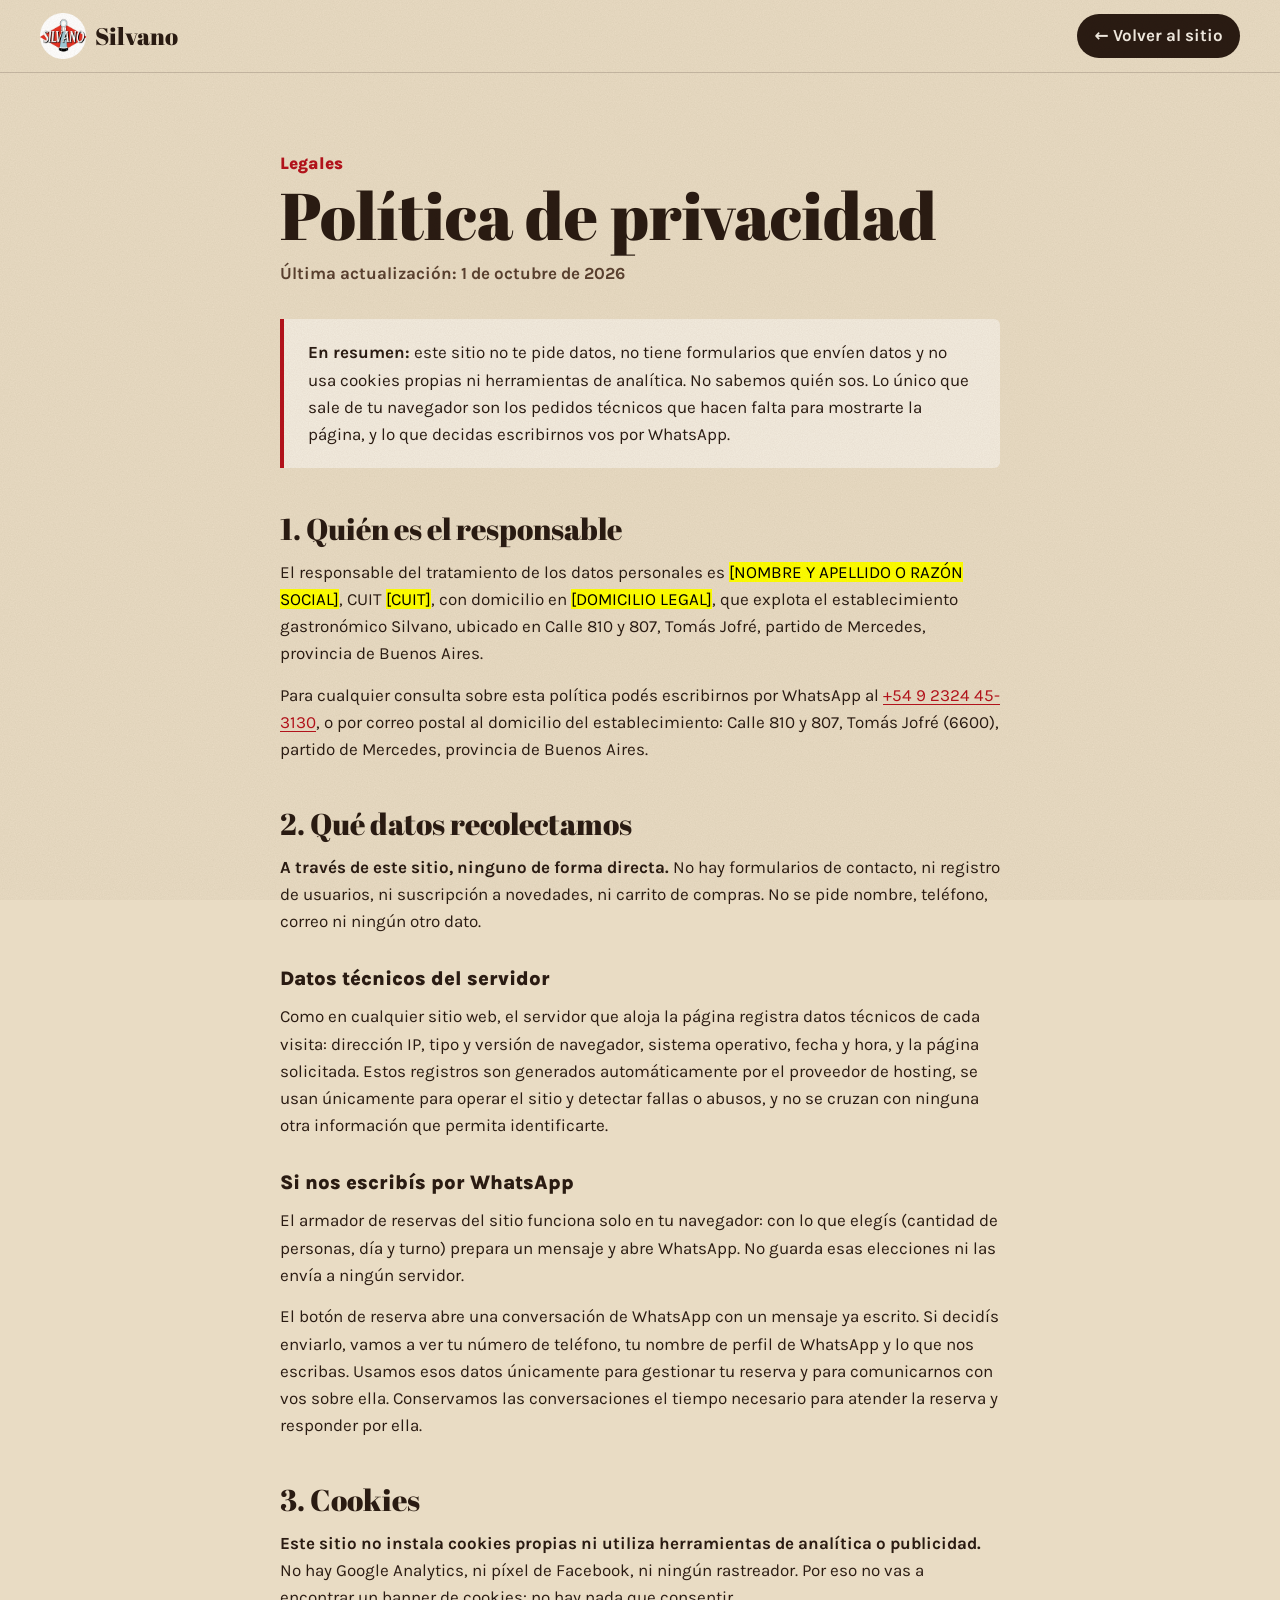
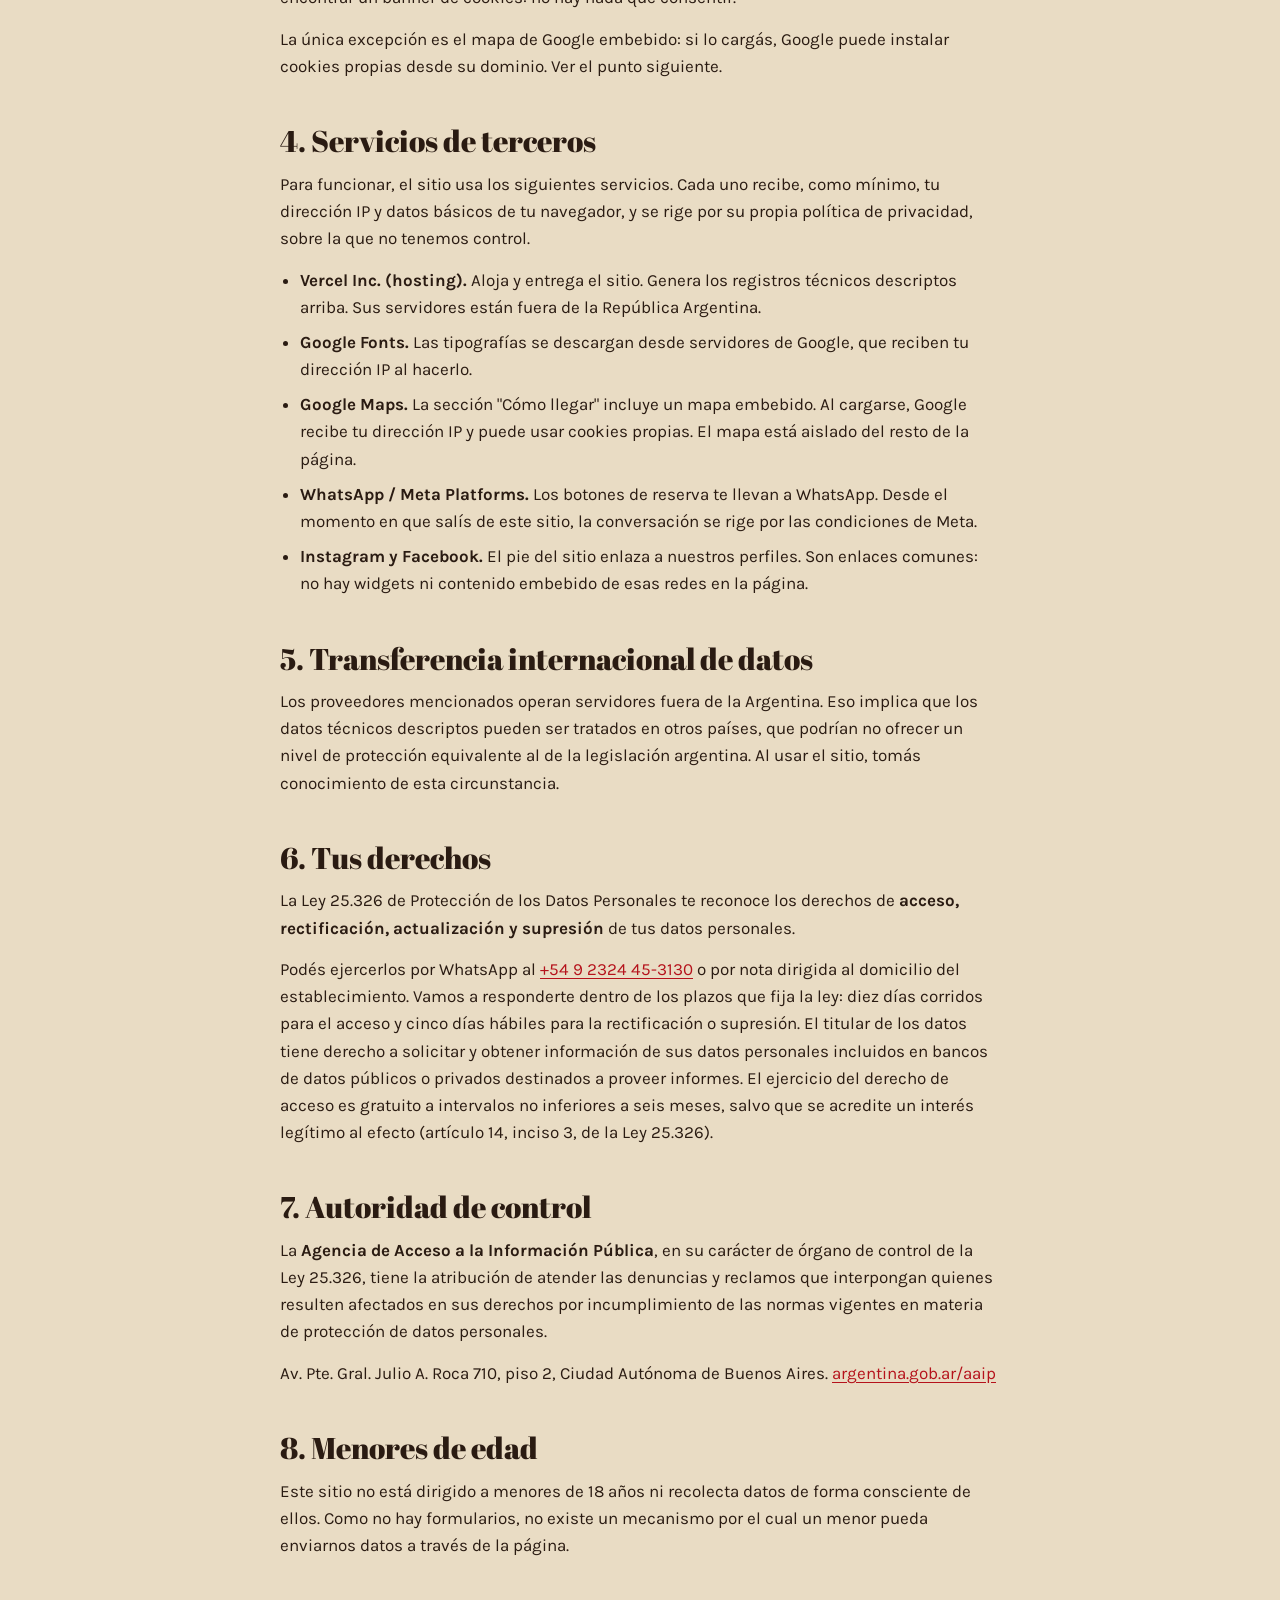
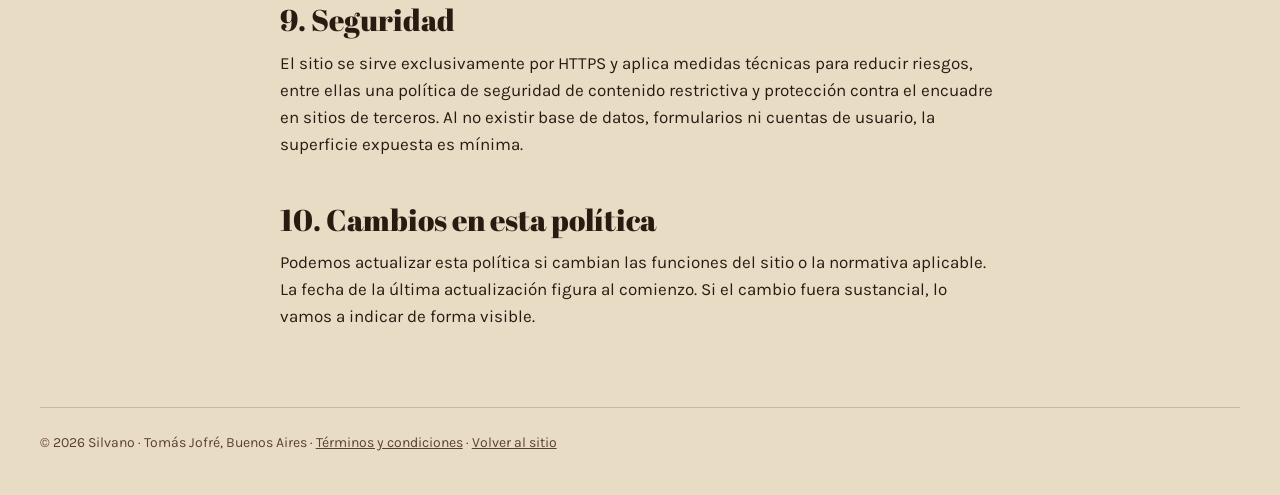
<file: privacidad.html>
<!DOCTYPE html>
<html lang="es-AR">
<head>
  <meta charset="utf-8">
  <meta name="viewport" content="width=device-width, initial-scale=1">
  <meta name="theme-color" content="#B5121B">
  <title>Política de privacidad | Silvano</title>
  <meta name="description" content="Cómo trata los datos personales el sitio del Restaurante Silvano, según la Ley 25.326 de Protección de Datos Personales.">
  <meta name="robots" content="index, follow">
  <link rel="canonical" href="https://silvano.com.ar/privacidad">
  <link rel="icon" href="assets/img/favicon-64.png" type="image/png" sizes="64x64">
  <link rel="apple-touch-icon" href="assets/img/apple-touch-icon.png">
  <link rel="preconnect" href="https://fonts.googleapis.com">
  <link rel="preconnect" href="https://fonts.gstatic.com" crossorigin>
  <link rel="stylesheet" href="https://fonts.googleapis.com/css2?family=Abril+Fatface&amp;family=Karla:ital,wght@0,400;0,500;0,700;0,800;1,400&amp;display=swap">
  <link rel="stylesheet" href="styles.css">
</head>
<body data-theme="paper">
  <a class="skip-link" href="#doc">Saltar al contenido</a>

  <header class="doc-header">
    <div class="doc-header__inner">
      <a class="logo" href="/" aria-label="Silvano, desde 1924. Ir al inicio">
        <img class="logo__mark" src="assets/img/logo-silvano.png" alt="" width="256" height="256" decoding="async">
        <span class="logo__name">Silvano</span>
      </a>
      <a class="doc-back" href="/">&larr; Volver al sitio</a>
    </div>
  </header>

  <main class="doc" id="doc">
    <p class="doc__eyebrow">Legales</p>
    <h1 class="doc__title">Política de privacidad</h1>
    <p class="doc__updated">Última actualización: 1 de octubre de 2026</p>

    <div class="doc__box">
      <p><strong>En resumen:</strong> este sitio no te pide datos, no tiene formularios
      que envíen datos y no usa cookies propias ni herramientas de analítica. No sabemos quién sos.
      Lo único que sale de tu navegador son los pedidos técnicos que hacen falta para
      mostrarte la página, y lo que decidas escribirnos vos por WhatsApp.</p>
    </div>

    <h2>1. Quién es el responsable</h2>
    <p>
      El responsable del tratamiento de los datos personales es
      <mark>[NOMBRE Y APELLIDO O RAZÓN SOCIAL]</mark>, CUIT <mark>[CUIT]</mark>,
      con domicilio en <mark>[DOMICILIO LEGAL]</mark>, que explota el establecimiento
      gastronómico Silvano, ubicado en Calle 810 y 807, Tomás Jofré, partido de
      Mercedes, provincia de Buenos Aires.
    </p>
    <p>
      Para cualquier consulta sobre esta política podés escribirnos por WhatsApp
      al <a href="https://wa.me/5492324453130" target="_blank" rel="noopener noreferrer">+54 9 2324 45-3130</a>, o por correo postal
      al domicilio del establecimiento: Calle 810 y 807, Tomás Jofré (6600), partido de Mercedes, provincia de Buenos Aires.
    </p>

    <h2>2. Qué datos recolectamos</h2>
    <p>
      <strong>A través de este sitio, ninguno de forma directa.</strong> No hay
      formularios de contacto, ni registro de usuarios, ni suscripción a novedades,
      ni carrito de compras. No se pide nombre, teléfono, correo ni ningún otro dato.
    </p>

    <h3>Datos técnicos del servidor</h3>
    <p>
      Como en cualquier sitio web, el servidor que aloja la página registra datos
      técnicos de cada visita: dirección IP, tipo y versión de navegador, sistema
      operativo, fecha y hora, y la página solicitada. Estos registros son generados
      automáticamente por el proveedor de hosting, se usan únicamente para operar el
      sitio y detectar fallas o abusos, y no se cruzan con ninguna otra información
      que permita identificarte.
    </p>

    <h3>Si nos escribís por WhatsApp</h3>
    <p>El armador de reservas del sitio funciona solo en tu navegador: con lo que
      elegís (cantidad de personas, día y turno) prepara un mensaje y abre WhatsApp.
      No guarda esas elecciones ni las envía a ningún servidor.</p>
      <p>
      El botón de reserva abre una conversación de WhatsApp con un mensaje ya escrito.
      Si decidís enviarlo, vamos a ver tu número de teléfono, tu nombre de perfil de
      WhatsApp y lo que nos escribas. Usamos esos datos únicamente para gestionar tu
      reserva y para comunicarnos con vos sobre ella. Conservamos las conversaciones
      el tiempo necesario para atender la reserva y responder por ella.
    </p>

    <h2>3. Cookies</h2>
    <p>
      <strong>Este sitio no instala cookies propias ni utiliza herramientas de
      analítica o publicidad.</strong> No hay Google Analytics, ni píxel de Facebook,
      ni ningún rastreador. Por eso no vas a encontrar un banner de cookies: no hay
      nada que consentir.
    </p>
    <p>
      La única excepción es el mapa de Google embebido: si lo cargás, Google puede
      instalar cookies propias desde su dominio. Ver el punto siguiente.
    </p>

    <h2>4. Servicios de terceros</h2>
    <p>
      Para funcionar, el sitio usa los siguientes servicios. Cada uno recibe, como
      mínimo, tu dirección IP y datos básicos de tu navegador, y se rige por su propia
      política de privacidad, sobre la que no tenemos control.
    </p>
    <ul>
      <li>
        <strong>Vercel Inc. (hosting).</strong> Aloja y entrega el sitio. Genera los
        registros técnicos descriptos arriba. Sus servidores están fuera de la
        República Argentina.
      </li>
      <li>
        <strong>Google Fonts.</strong> Las tipografías se descargan desde servidores
        de Google, que reciben tu dirección IP al hacerlo.
      </li>
      <li>
        <strong>Google Maps.</strong> La sección "Cómo llegar" incluye un mapa
        embebido. Al cargarse, Google recibe tu dirección IP y puede usar cookies
        propias. El mapa está aislado del resto de la página.
      </li>
      <li>
        <strong>WhatsApp / Meta Platforms.</strong> Los botones de reserva te llevan
        a WhatsApp. Desde el momento en que salís de este sitio, la conversación se
        rige por las condiciones de Meta.
      </li>
      <li>
        <strong>Instagram y Facebook.</strong> El pie del sitio enlaza a nuestros
        perfiles. Son enlaces comunes: no hay widgets ni contenido embebido de esas
        redes en la página.
      </li>
    </ul>

    <h2>5. Transferencia internacional de datos</h2>
    <p>
      Los proveedores mencionados operan servidores fuera de la Argentina. Eso implica
      que los datos técnicos descriptos pueden ser tratados en otros países, que
      podrían no ofrecer un nivel de protección equivalente al de la legislación
      argentina. Al usar el sitio, tomás conocimiento de esta circunstancia.
    </p>

    <h2>6. Tus derechos</h2>
    <p>
      La Ley 25.326 de Protección de los Datos Personales te reconoce los derechos de
      <strong>acceso, rectificación, actualización y supresión</strong> de tus datos
      personales.
    </p>
    <p>
      Podés ejercerlos por WhatsApp al <a href="https://wa.me/5492324453130" target="_blank" rel="noopener noreferrer">+54 9 2324 45-3130</a> o por
      nota dirigida al domicilio del establecimiento. Vamos a responderte dentro de
      los plazos que fija la ley: diez días corridos para el acceso y cinco días
      hábiles para la rectificación o supresión. El titular de
      los datos tiene derecho a solicitar y obtener información de sus datos
      personales incluidos en bancos de datos públicos o privados destinados a proveer
      informes. El ejercicio del derecho de acceso es gratuito a intervalos no
      inferiores a seis meses, salvo que se acredite un interés legítimo al efecto
      (artículo 14, inciso 3, de la Ley 25.326).
    </p>

    <h2>7. Autoridad de control</h2>
    <p>
      La <strong>Agencia de Acceso a la Información Pública</strong>, en su carácter
      de órgano de control de la Ley 25.326, tiene la atribución de atender las
      denuncias y reclamos que interpongan quienes resulten afectados en sus derechos
      por incumplimiento de las normas vigentes en materia de protección de datos
      personales.
    </p>
    <p>
      Av. Pte. Gral. Julio A. Roca 710, piso 2, Ciudad Autónoma de Buenos Aires.
      <a href="https://www.argentina.gob.ar/aaip" target="_blank" rel="noopener noreferrer">argentina.gob.ar/aaip</a>
    </p>

    <h2>8. Menores de edad</h2>
    <p>
      Este sitio no está dirigido a menores de 18 años ni recolecta datos de forma
      consciente de ellos. Como no hay formularios, no existe un mecanismo por el cual
      un menor pueda enviarnos datos a través de la página.
    </p>

    <h2>9. Seguridad</h2>
    <p>
      El sitio se sirve exclusivamente por HTTPS y aplica medidas técnicas para
      reducir riesgos, entre ellas una política de seguridad de contenido restrictiva
      y protección contra el encuadre en sitios de terceros. Al no existir base de
      datos, formularios ni cuentas de usuario, la superficie expuesta es mínima.
    </p>

    <h2>10. Cambios en esta política</h2>
    <p>
      Podemos actualizar esta política si cambian las funciones del sitio o la
      normativa aplicable. La fecha de la última actualización figura al comienzo.
      Si el cambio fuera sustancial, lo vamos a indicar de forma visible.
    </p>
  </main>

  <footer class="doc-foot">
    <p>
      &copy; <span id="anio">2026</span> Silvano &middot; Tomás Jofré, Buenos Aires &middot;
      <a href="/terminos">Términos y condiciones</a> &middot;
      <a href="/">Volver al sitio</a>
    </p>
  </footer>

  <script src="/legales.js" defer></script>
</body>
</html>
</file>
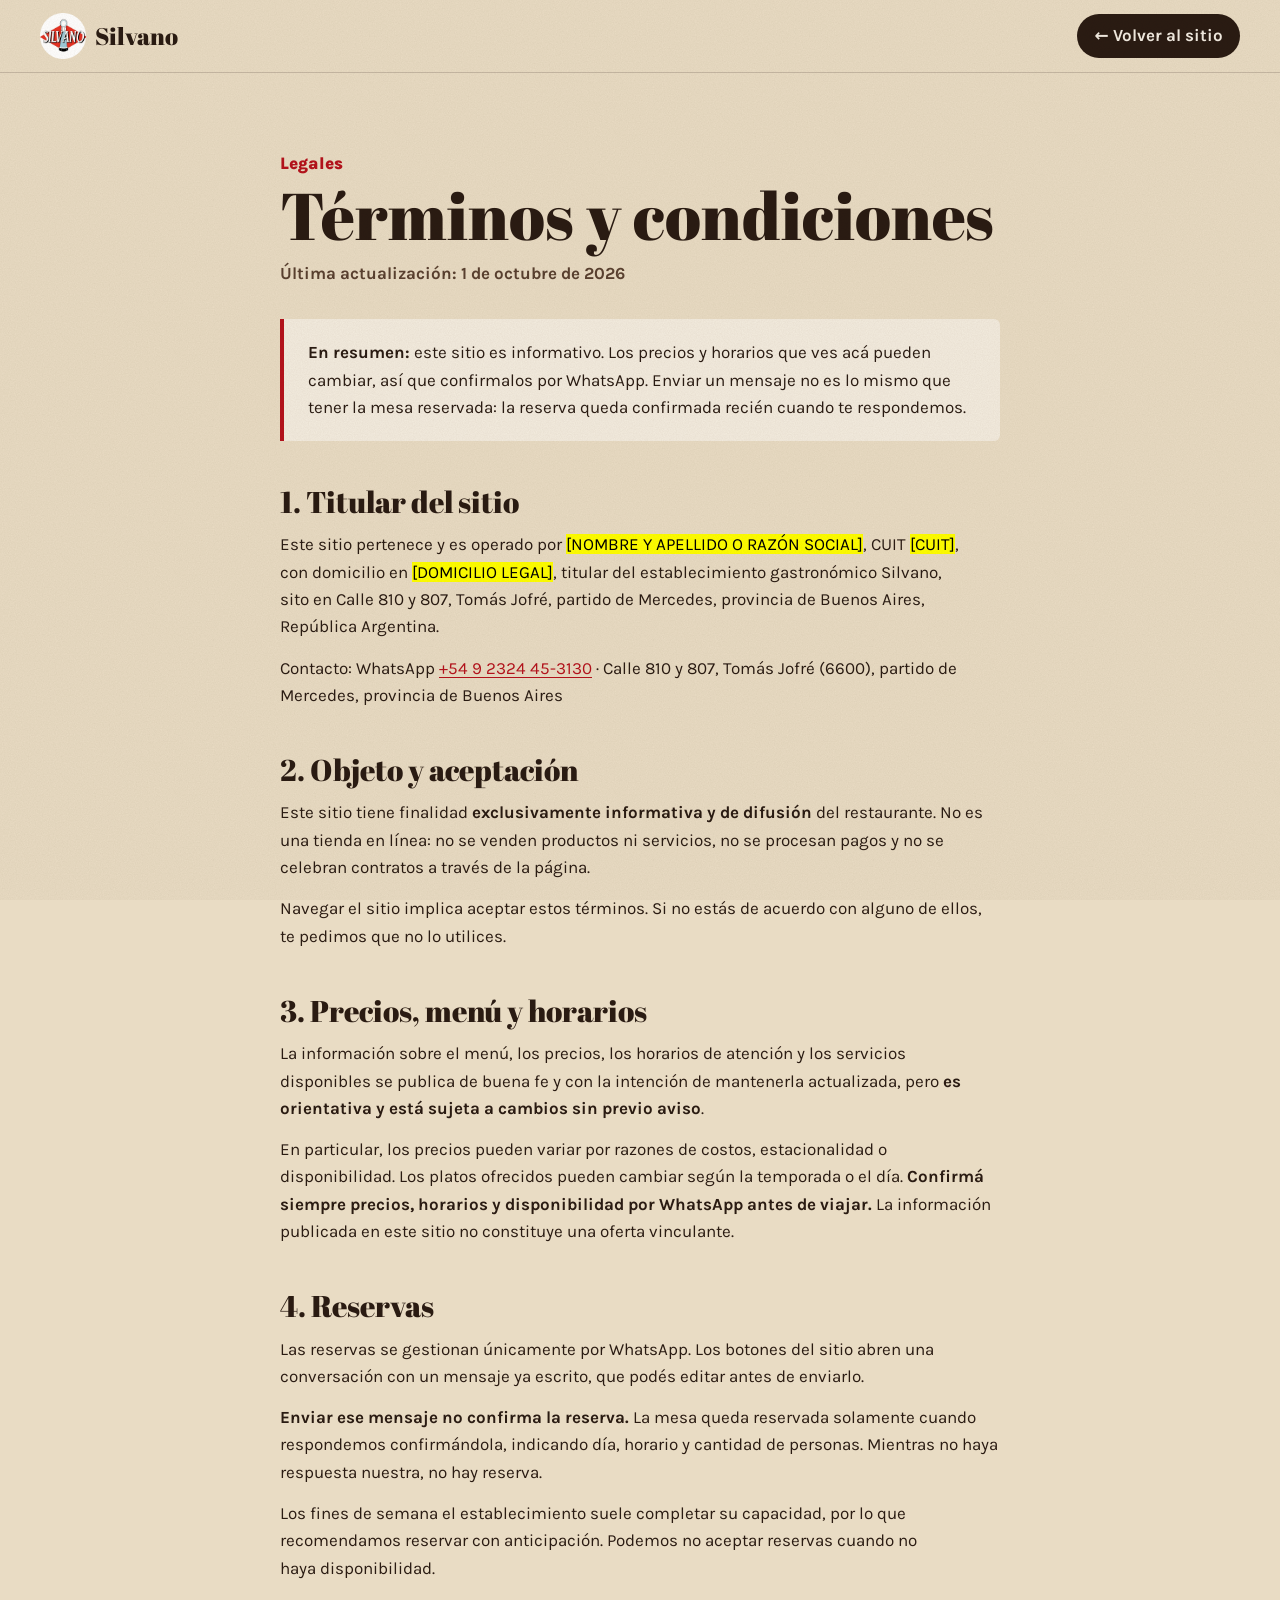
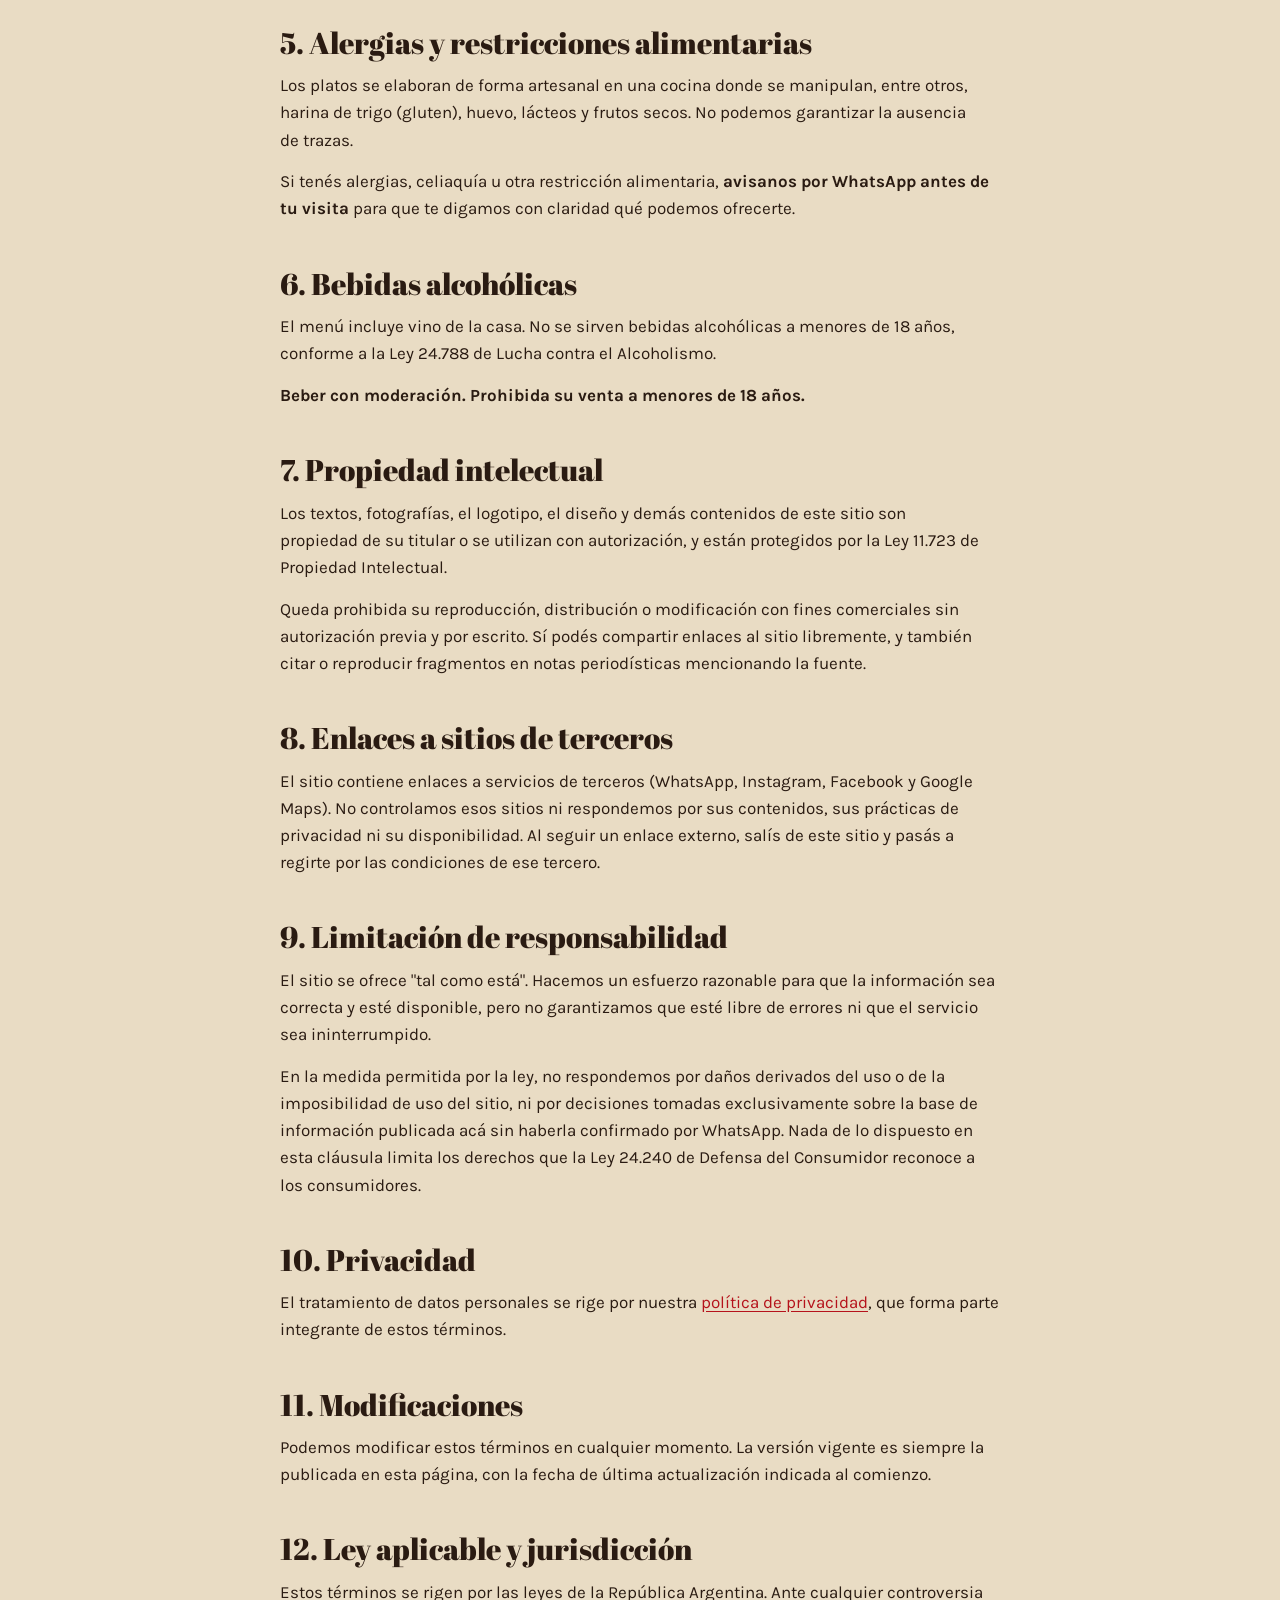
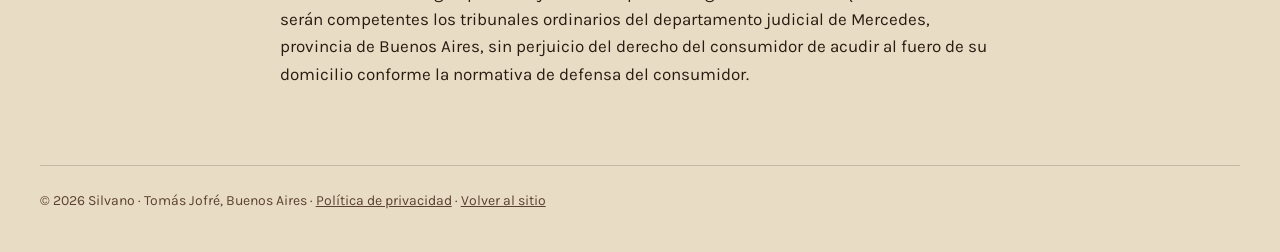
<file: terminos.html>
<!DOCTYPE html>
<html lang="es-AR">
<head>
  <meta charset="utf-8">
  <meta name="viewport" content="width=device-width, initial-scale=1">
  <meta name="theme-color" content="#B5121B">
  <title>Términos y condiciones | Silvano</title>
  <meta name="description" content="Términos de uso y aviso legal del sitio del Restaurante Silvano, en Tomás Jofré, Buenos Aires.">
  <meta name="robots" content="index, follow">
  <link rel="canonical" href="https://silvano.com.ar/terminos">
  <link rel="icon" href="assets/img/favicon-64.png" type="image/png" sizes="64x64">
  <link rel="apple-touch-icon" href="assets/img/apple-touch-icon.png">
  <link rel="preconnect" href="https://fonts.googleapis.com">
  <link rel="preconnect" href="https://fonts.gstatic.com" crossorigin>
  <link rel="stylesheet" href="https://fonts.googleapis.com/css2?family=Abril+Fatface&amp;family=Karla:ital,wght@0,400;0,500;0,700;0,800;1,400&amp;display=swap">
  <link rel="stylesheet" href="styles.css">
</head>
<body data-theme="paper">
  <a class="skip-link" href="#doc">Saltar al contenido</a>

  <header class="doc-header">
    <div class="doc-header__inner">
      <a class="logo" href="/" aria-label="Silvano, desde 1924. Ir al inicio">
        <img class="logo__mark" src="assets/img/logo-silvano.png" alt="" width="256" height="256" decoding="async">
        <span class="logo__name">Silvano</span>
      </a>
      <a class="doc-back" href="/">&larr; Volver al sitio</a>
    </div>
  </header>

  <main class="doc" id="doc">
    <p class="doc__eyebrow">Legales</p>
    <h1 class="doc__title">Términos y condiciones</h1>
    <p class="doc__updated">Última actualización: 1 de octubre de 2026</p>

    <div class="doc__box">
      <p><strong>En resumen:</strong> este sitio es informativo. Los precios y horarios
      que ves acá pueden cambiar, así que confirmalos por WhatsApp. Enviar un mensaje
      no es lo mismo que tener la mesa reservada: la reserva queda confirmada recién
      cuando te respondemos.</p>
    </div>

    <h2>1. Titular del sitio</h2>
    <p>
      Este sitio pertenece y es operado por
      <mark>[NOMBRE Y APELLIDO O RAZÓN SOCIAL]</mark>, CUIT <mark>[CUIT]</mark>,
      con domicilio en <mark>[DOMICILIO LEGAL]</mark>, titular del establecimiento
      gastronómico Silvano, sito en Calle 810 y 807, Tomás Jofré, partido de Mercedes,
      provincia de Buenos Aires, República Argentina.
    </p>
    <p>
      Contacto: WhatsApp <a href="https://wa.me/5492324453130" target="_blank" rel="noopener noreferrer">+54 9 2324 45-3130</a> &middot;
      Calle 810 y 807, Tomás Jofré (6600), partido de Mercedes, provincia de Buenos Aires
    </p>

    <h2>2. Objeto y aceptación</h2>
    <p>
      Este sitio tiene finalidad <strong>exclusivamente informativa y de difusión</strong>
      del restaurante. No es una tienda en línea: no se venden productos ni servicios,
      no se procesan pagos y no se celebran contratos a través de la página.
    </p>
    <p>
      Navegar el sitio implica aceptar estos términos. Si no estás de acuerdo con
      alguno de ellos, te pedimos que no lo utilices.
    </p>

    <h2>3. Precios, menú y horarios</h2>
    <p>
      La información sobre el menú, los precios, los horarios de atención y los
      servicios disponibles se publica de buena fe y con la intención de mantenerla
      actualizada, pero <strong>es orientativa y está sujeta a cambios sin previo
      aviso</strong>.
    </p>
    <p>
      En particular, los precios pueden variar por razones de costos, estacionalidad o
      disponibilidad. Los platos ofrecidos pueden cambiar según la temporada o el día.
      <strong>Confirmá siempre precios, horarios y disponibilidad por WhatsApp antes
      de viajar.</strong> La información publicada en este sitio no constituye una
      oferta vinculante.
    </p>

    <h2>4. Reservas</h2>
    <p>
      Las reservas se gestionan únicamente por WhatsApp. Los botones del sitio abren
      una conversación con un mensaje ya escrito, que podés editar antes de enviarlo.
    </p>
    <p>
      <strong>Enviar ese mensaje no confirma la reserva.</strong> La mesa queda
      reservada solamente cuando respondemos confirmándola, indicando día, horario y
      cantidad de personas. Mientras no haya respuesta nuestra, no hay reserva.
    </p>
    <p>
      Los fines de semana el establecimiento suele completar su capacidad, por lo que
      recomendamos reservar con anticipación. Podemos no aceptar reservas cuando no
      haya disponibilidad.
    </p>

    <h2>5. Alergias y restricciones alimentarias</h2>
    <p>
      Los platos se elaboran de forma artesanal en una cocina donde se manipulan,
      entre otros, harina de trigo (gluten), huevo, lácteos y frutos secos. No podemos
      garantizar la ausencia de trazas.
    </p>
    <p>
      Si tenés alergias, celiaquía u otra restricción alimentaria,
      <strong>avisanos por WhatsApp antes de tu visita</strong> para que te digamos
      con claridad qué podemos ofrecerte.
    </p>

    <h2>6. Bebidas alcohólicas</h2>
      <p>El menú incluye vino de la casa. No se sirven bebidas alcohólicas a menores de 18 años, conforme a la Ley 24.788 de Lucha contra el Alcoholismo.</p>
      <p><strong>Beber con moderación. Prohibida su venta a menores de 18 años.</strong></p>

      <h2>7. Propiedad intelectual</h2>
    <p>
      Los textos, fotografías, el logotipo, el diseño y demás contenidos de este sitio
      son propiedad de su titular o se utilizan con autorización, y están protegidos
      por la Ley 11.723 de Propiedad Intelectual.
    </p>
    <p>
      Queda prohibida su reproducción, distribución o modificación con fines
      comerciales sin autorización previa y por escrito. Sí podés compartir enlaces al
      sitio libremente, y también citar o reproducir fragmentos en notas periodísticas
      mencionando la fuente.
    </p>

    <h2>8. Enlaces a sitios de terceros</h2>
    <p>
      El sitio contiene enlaces a servicios de terceros (WhatsApp, Instagram, Facebook
      y Google Maps). No controlamos esos sitios ni respondemos por sus contenidos,
      sus prácticas de privacidad ni su disponibilidad. Al seguir un enlace externo,
      salís de este sitio y pasás a regirte por las condiciones de ese tercero.
    </p>

    <h2>9. Limitación de responsabilidad</h2>
    <p>
      El sitio se ofrece "tal como está". Hacemos un esfuerzo razonable para que la
      información sea correcta y esté disponible, pero no garantizamos que esté libre
      de errores ni que el servicio sea ininterrumpido.
    </p>
    <p>
      En la medida permitida por la ley, no respondemos por daños derivados del uso o
      de la imposibilidad de uso del sitio, ni por decisiones tomadas exclusivamente
      sobre la base de información publicada acá sin haberla confirmado por WhatsApp.
      Nada de lo dispuesto en esta cláusula limita los derechos que la Ley 24.240 de
      Defensa del Consumidor reconoce a los consumidores.
    </p>

    <h2>10. Privacidad</h2>
    <p>
      El tratamiento de datos personales se rige por nuestra
      <a href="/privacidad">política de privacidad</a>, que forma parte integrante de
      estos términos.
    </p>

    <h2>11. Modificaciones</h2>
    <p>
      Podemos modificar estos términos en cualquier momento. La versión vigente es
      siempre la publicada en esta página, con la fecha de última actualización
      indicada al comienzo.
    </p>

    <h2>12. Ley aplicable y jurisdicción</h2>
    <p>
      Estos términos se rigen por las leyes de la República Argentina. Ante cualquier
      controversia serán competentes los tribunales ordinarios del departamento
      judicial de Mercedes, provincia de Buenos Aires, sin perjuicio del derecho del
      consumidor de acudir al fuero de su domicilio conforme la normativa de defensa
      del consumidor.
    </p>
  </main>

  <footer class="doc-foot">
    <p>
      &copy; <span id="anio">2026</span> Silvano &middot; Tomás Jofré, Buenos Aires &middot;
      <a href="/privacidad">Política de privacidad</a> &middot;
      <a href="/">Volver al sitio</a>
    </p>
  </footer>

  <script src="/legales.js" defer></script>
</body>
</html>
</file>
<file: styles.css>
/* =====================================================================
   Silvano: el almacén de ramos generales
   Paleta tomada del lugar: papel madera, cartel rojo de 1924,
   surtidor YPF celeste de 1934, ladrillo de la fachada y mesada de granito.
   ===================================================================== */

:root {
  /* Primitivos */
  --kraft: #D7C19C;
  --kraft-light: #E9DCC4;
  --ink: #2A1B12;
  --ink-soft: #5A4130;
  --red: #B5121B;
  --red-deep: #8E0D14;
  --celeste: #2560AC;
  --celeste-light: #6FA3DD;
  --brick: #5B2A1C;
  --granite: #252321;
  --flour: #F2ECE2;
  --wa: #167A43;

  /* Tipo */
  --display: "Abril Fatface", "Didot", "Bodoni MT", Georgia, serif;
  --text: "Karla", system-ui, -apple-system, "Segoe UI", sans-serif;

  /* Escala (cuarta justa, 1.333) */
  --fs-sm: .875rem;
  --fs-base: 1.0625rem;
  --fs-md: 1.25rem;
  --fs-lg: clamp(1.5rem, 1.2rem + 1vw, 1.875rem);
  --fs-h2: clamp(2.25rem, 1.4rem + 3.4vw, 4.25rem);
  --fs-xl: clamp(2.75rem, 1.2rem + 6vw, 6.75rem);

  /* Espacio */
  --gutter: clamp(1rem, .4rem + 2.6vw, 2.5rem);
  --section: clamp(5rem, 3rem + 8vw, 10rem);
  --radius: 6px;
  --ease-out: cubic-bezier(.22, 1, .36, 1);
  --header-h: 72px;
}

/* --------------------------- Temas por sección --------------------------- */
[data-theme="night"], html:not(.js) [data-theme-section="night"] {
  --bg: #1B1512; --fg: var(--flour); --muted: #CDBFAE; --line: rgba(242,236,226,.22); --accent: #E8404A; --surface: rgba(255,255,255,.06);
}
[data-theme="kraft"], html:not(.js) [data-theme-section="kraft"] {
  --bg: var(--kraft); --fg: var(--ink); --muted: var(--ink-soft); --line: rgba(42,27,18,.22); --accent: var(--red); --surface: rgba(255,255,255,.28);
}
[data-theme="paper"], html:not(.js) [data-theme-section="paper"] {
  --bg: var(--kraft-light); --fg: var(--ink); --muted: var(--ink-soft); --line: rgba(42,27,18,.18); --accent: var(--red); --surface: rgba(255,255,255,.45);
}
[data-theme="granite"], html:not(.js) [data-theme-section="granite"] {
  --bg: var(--granite); --fg: var(--flour); --muted: #BDB4A8; --line: rgba(242,236,226,.18); --accent: #E8404A; --surface: rgba(255,255,255,.05);
}
[data-theme="brick"], html:not(.js) [data-theme-section="brick"] {
  --bg: var(--brick); --fg: #F6ECDF; --muted: #E3CDBA; --line: rgba(246,236,223,.24); --accent: #FF8A80; --surface: rgba(0,0,0,.18);
}

/* ------------------------------- Base ------------------------------- */
*, *::before, *::after { box-sizing: border-box; }
html { -webkit-text-size-adjust: 100%; scroll-padding-top: var(--header-h); }
html:not(.lenis) { scroll-behavior: smooth; }
body {
  margin: 0;
  background: var(--bg);
  color: var(--fg);
  font: 400 var(--fs-base)/1.6 var(--text);
  -webkit-font-smoothing: antialiased;
  transition: background-color .7s var(--ease-out), color .7s var(--ease-out);
  overflow-x: clip;
}
/* Fibra de papel sobre toda la página */
body::before {
  content: "";
  position: fixed; inset: 0; z-index: 90; pointer-events: none;
  background-image: url("data:image/svg+xml,%3Csvg xmlns='http://www.w3.org/2000/svg' width='220' height='220'%3E%3Cfilter id='n'%3E%3CfeTurbulence type='fractalNoise' baseFrequency='.85' numOctaves='3' stitchTiles='stitch'/%3E%3CfeColorMatrix values='0 0 0 0 .2 0 0 0 0 .12 0 0 0 0 .05 0 0 0 .55 0'/%3E%3C/filter%3E%3Crect width='100%25' height='100%25' filter='url(%23n)'/%3E%3C/svg%3E");
  opacity: .16;
  mix-blend-mode: multiply;
}
img, video, svg { display: block; max-width: 100%; }
img { height: auto; }
a { color: inherit; }
button { font: inherit; color: inherit; cursor: pointer; }
h1, h2, h3 { margin: 0; font-weight: 400; text-wrap: balance; }
p { margin: 0; text-wrap: pretty; }
ul, ol { margin: 0; padding: 0; list-style: none; }
figure { margin: 0; }
dl, dd { margin: 0; }
address { font-style: normal; }
::selection { background: var(--red); color: #fff; }

:focus-visible { outline: 3px solid var(--celeste-light); outline-offset: 3px; border-radius: 4px; }

.sr-only { position: absolute; width: 1px; height: 1px; padding: 0; margin: -1px; overflow: hidden; clip: rect(0 0 0 0); white-space: nowrap; border: 0; }
.skip {
  position: fixed; left: 1rem; top: -4rem; z-index: 200;
  background: var(--ink); color: var(--flour); padding: .75rem 1rem; border-radius: var(--radius);
  transition: top .2s;
}
.skip:focus { top: 1rem; }

.wrap { width: min(1240px, 100% - 2 * var(--gutter)); margin-inline: auto; }
.h2 { font-family: var(--display); font-size: var(--fs-h2); line-height: 1.02; letter-spacing: -.005em; }
.lead { font-size: var(--fs-md); line-height: 1.55; color: var(--muted); max-width: 52ch; }

/* Secciones: con JS el color lo pinta el body (transición entre temas) */
[data-theme-section] { background: var(--bg); color: var(--fg); position: relative; }
.js [data-theme-section] { background: transparent; }

/* ------------------------------ Botones ------------------------------ */
.btn {
  --btn-bg: var(--ink); --btn-fg: var(--flour);
  display: inline-flex; align-items: center; justify-content: center; gap: .6rem;
  min-height: 52px; padding: .85rem 1.5rem;
  border: 2px solid var(--btn-bg); border-radius: 999px;
  background: var(--btn-bg); color: var(--btn-fg);
  font-weight: 700; font-size: 1rem; text-decoration: none; letter-spacing: .01em;
  transition: background-color .25s, color .25s, border-color .25s, box-shadow .25s;
  will-change: transform;
}
.btn:hover { box-shadow: 0 10px 24px -12px rgba(0,0,0,.55); }
.btn:active { transform: scale(.97); }
.btn--red { --btn-bg: var(--red); --btn-fg: #fff; }
.btn--red:hover { --btn-bg: var(--red-deep); }
.btn--ink { --btn-bg: var(--ink); --btn-fg: var(--flour); }
.btn--ghost { --btn-bg: transparent; --btn-fg: #fff; border-color: rgba(255,255,255,.7); }
.btn--ghost:hover { background: #fff; color: var(--ink); }
.btn--wa { --btn-bg: var(--wa); --btn-fg: #fff; }
.btn--wa:hover { --btn-bg: #0F5E33; }
.btn--sm { min-height: 44px; padding: .55rem 1.1rem; font-size: .95rem; }
.btn--block { width: 100%; }

.round {
  display: inline-grid; place-items: center;
  width: 48px; height: 48px; border-radius: 50%;
  border: 2px solid currentColor; background: transparent;
  transition: background-color .2s, color .2s, transform .2s;
}
.round:hover { background: var(--fg); color: var(--bg); }
.round:active { transform: scale(.92); }
.round:disabled { opacity: .35; cursor: not-allowed; }
.round--light { color: #fff; border-color: rgba(255,255,255,.6); }
.round--light:hover { background: #fff; color: var(--ink); }

.chips { display: flex; flex-wrap: wrap; gap: .5rem; }
.chip {
  min-height: 44px; padding: .5rem 1.1rem; border-radius: 999px;
  border: 2px solid var(--line); background: transparent; font-weight: 700;
  transition: background-color .2s, color .2s, border-color .2s;
}
.chip:hover { border-color: var(--fg); }
.chip[aria-pressed="true"] { background: var(--fg); color: var(--bg); border-color: var(--fg); }

/* ------------------------------ Progreso ------------------------------ */
.progress { position: fixed; inset: 0 0 auto; height: 3px; z-index: 120; pointer-events: none; }
.progress span { display: block; height: 100%; background: var(--red); transform-origin: 0 50%; transform: scaleX(0); }

/* ------------------------------- Header ------------------------------- */
.header {
  position: fixed; inset: 0 0 auto; z-index: 100;
  height: var(--header-h);
  display: flex; align-items: center; gap: 1.25rem;
  padding-inline: var(--gutter);
  color: #fff;
  transition: background-color .4s, color .4s, transform .45s var(--ease-out), box-shadow .4s;
}
.header.is-solid {
  background: color-mix(in srgb, var(--bg) 88%, transparent);
  -webkit-backdrop-filter: blur(12px) saturate(1.2);
  backdrop-filter: blur(12px) saturate(1.2);
  color: var(--fg);
  box-shadow: 0 1px 0 var(--line);
}
.header.is-hidden { transform: translateY(-100%); }
.brand { display: flex; align-items: center; gap: .6rem; text-decoration: none; margin-right: auto; }
.brand img { width: 46px; height: 46px; }
.brand__name { font-family: var(--display); font-size: 1.5rem; line-height: 1; }
.nav { display: none; gap: .25rem; }
.nav a {
  position: relative; padding: .6rem .8rem; text-decoration: none; font-weight: 700;
}
.nav a::after {
  content: ""; position: absolute; left: .8rem; right: .8rem; bottom: .3rem; height: 2px;
  background: currentColor; transform: scaleX(0); transform-origin: 0 50%;
  transition: transform .35s var(--ease-out);
}
.nav a:hover::after, .nav a[aria-current="true"]::after { transform: scaleX(1); }
.status {
  display: none; align-items: center; gap: .5rem;
  font-size: var(--fs-sm); font-weight: 700;
  padding: .35rem .8rem; border-radius: 999px; border: 1px solid currentColor;
  opacity: .9;
}
.status__dot { width: 8px; height: 8px; border-radius: 50%; background: #E9A23B; }
.status.is-open .status__dot { background: #39C26E; box-shadow: 0 0 0 0 rgba(57,194,110,.6); animation: ping 2s infinite; }
@keyframes ping { 70% { box-shadow: 0 0 0 8px rgba(57,194,110,0); } 100% { box-shadow: 0 0 0 0 rgba(57,194,110,0); } }
.header__cta { display: none; }
.burger {
  width: 48px; height: 48px; border: 0; background: transparent; display: grid; place-content: center; gap: 7px;
}
.burger span { display: block; width: 26px; height: 2px; background: currentColor; transition: transform .35s var(--ease-out); }
.burger[aria-expanded="true"] span:first-child { transform: translateY(4.5px) rotate(45deg); }
.burger[aria-expanded="true"] span:last-child { transform: translateY(-4.5px) rotate(-45deg); }

@media (max-width: 899px) {
  .nav {
    position: fixed; inset: var(--header-h) 0 auto; display: flex; flex-direction: column;
    padding: 1rem var(--gutter) 2rem; background: var(--kraft); color: var(--ink);
    clip-path: inset(0 0 100% 0); transition: clip-path .5s var(--ease-out);
    box-shadow: 0 20px 40px -20px rgba(0,0,0,.5);
  }
  .nav a { font-family: var(--display); font-size: 2rem; padding: .5rem 0; }
  .nav a::after { left: 0; right: auto; width: 3rem; }
  .nav.is-open { clip-path: inset(0 0 0 0); }
}
@media (min-width: 900px) {
  .nav { display: flex; }
  .burger { display: none; }
  .header__cta { display: inline-flex; }
}
@media (min-width: 1180px) { .status { display: inline-flex; } }

/* -------------------------------- Hero -------------------------------- */
.hero {
  position: relative; min-height: 100vh; min-height: 100svh;
  display: grid; place-items: center; overflow: hidden;
  color: #fff; background: #1B1512;
}
.hero__media { position: absolute; inset: 0; will-change: clip-path; }
.hero__video { width: 100%; height: 100%; object-fit: cover; transform: scale(1.12); }
.hero__shade {
  position: absolute; inset: 0;
  background:
    radial-gradient(ellipse at 50% 45%, rgba(27,21,18,.25), rgba(27,21,18,.75) 75%),
    linear-gradient(to bottom, rgba(27,21,18,.55), transparent 30%, transparent 70%, rgba(27,21,18,.8));
}
.hero__inner {
  position: relative; z-index: 2; width: min(1100px, 100% - 2 * var(--gutter));
  display: flex; flex-direction: column; align-items: center; text-align: center;
  padding-block: calc(var(--header-h) + 2rem) 5rem;
}
/* Cartel redondo como el de la fachada */
.sign {
  position: relative; width: clamp(150px, 22vw, 220px); aspect-ratio: 1;
  display: grid; place-items: center; margin-bottom: 1.75rem;
  border-radius: 50%;
  background: radial-gradient(circle at 35% 30%, #D8252F, var(--red) 55%, var(--red-deep));
  box-shadow: 0 0 0 5px rgba(255,255,255,.9), 0 30px 60px -20px rgba(0,0,0,.7);
}
.sign__ring { position: absolute; inset: 0; width: 100%; height: 100%; }
.sign__ring text { fill: #fff; font: 700 21px var(--text); letter-spacing: .14em; }
.sign__word {
  font-family: var(--display); color: #fff;
  font-size: clamp(2rem, 3.4vw, 3.1rem); line-height: 1; transform: rotate(-6deg);
  text-shadow: 3px 3px 0 var(--ink);
}
.hero__title {
  font-family: var(--display); font-size: var(--fs-xl); line-height: .98;
  max-width: 14ch; letter-spacing: -.01em;
  text-shadow: 0 4px 40px rgba(0,0,0,.35);
}
.hero__lead { margin-top: 1.25rem; font-size: var(--fs-lg); color: #F1E7DA; }
.hero__actions { display: flex; flex-wrap: wrap; justify-content: center; gap: .75rem; margin-top: 2.25rem; }
.hero__scroll { display: none; }
@media (min-height: 940px) { .hero__scroll {
  display: flex;
} }
.hero__scroll {
  position: absolute; bottom: 1.5rem; left: 50%; translate: -50% 0; z-index: 2;
  flex-direction: column; align-items: center; gap: .5rem; font-size: var(--fs-sm); font-weight: 700;
}
.hero__scroll i { width: 2px; height: 44px; background: linear-gradient(#fff, transparent); animation: drip 2.2s var(--ease-out) infinite; transform-origin: top; }
@keyframes drip { 0% { transform: scaleY(0); } 60% { transform: scaleY(1); opacity: 1; } 100% { transform: scaleY(1); opacity: 0; } }

/* split text */
.word { display: inline-block; overflow: hidden; vertical-align: top; padding-bottom: .08em; margin-bottom: -.08em; }
.word > span { display: inline-block; will-change: transform; }

/* ------------------------------ Marquesina ------------------------------ */
.marquee {
  position: relative; z-index: 3; overflow: hidden;
  background: var(--red); color: #fff;
  padding-block: 1.1rem; border-block: 3px solid var(--ink);
}
.marquee__track { display: flex; align-items: center; gap: 2rem; width: max-content; will-change: transform; }
.marquee__track span { font-family: var(--display); font-size: clamp(1.6rem, 1rem + 2.2vw, 2.8rem); white-space: nowrap; line-height: 1.1; }
.marquee__track svg { width: 30px; height: 30px; color: var(--kraft); flex: none; }

/* -------------------------------- Menú -------------------------------- */
.menu { padding-block: var(--section) 3rem; }
.menu__pin { display: flex; flex-direction: column; gap: 2rem; }
.menu__head {
  width: min(1240px, 100% - 2 * var(--gutter)); margin-inline: auto;
  display: grid; gap: 1rem 2rem; align-items: end;
}
.menu__note { color: var(--muted); font-size: var(--fs-md); max-width: 40ch; }
.price {
  justify-self: start;
  display: inline-flex; flex-direction: column; gap: .1rem;
  padding: .8rem 1.25rem .9rem; background: var(--red); color: #fff;
  border-radius: 4px; transform: rotate(-2.5deg);
  clip-path: polygon(14px 0, 100% 0, 100% 100%, 14px 100%, 0 50%);
  padding-left: 1.9rem;
}
.price span { font-size: var(--fs-sm); font-weight: 700; opacity: .92; }
.price strong { font-family: var(--display); font-weight: 400; font-size: 1.6rem; line-height: 1.05; }

.menu__viewport {
  overflow-x: auto; scroll-snap-type: x mandatory; scrollbar-width: none;
  padding-inline: var(--gutter); scroll-padding-inline: var(--gutter);
}
.menu__viewport::-webkit-scrollbar { display: none; }
.menu__track { display: flex; gap: clamp(1rem, 2.4vw, 2.5rem); width: max-content; }
.dish { width: min(78vw, 360px); scroll-snap-align: start; flex: none; }
.dish__img { position: relative; aspect-ratio: 4 / 5; overflow: hidden; border-radius: 4px; background: rgba(0,0,0,.1); }
.dish__img img { width: 100%; height: 100%; object-fit: cover; transform: scale(1.15); will-change: transform; }
.dish__body { position: relative; padding-top: 1.25rem; }
.dish__num {
  position: absolute; top: -.62em; right: .1em;
  font-family: var(--display); font-size: clamp(5rem, 9vw, 8rem); line-height: 1;
  color: var(--red); -webkit-text-stroke: 0;
}
.dish__step { font-weight: 800; color: var(--accent); }
.dish h3 { font-family: var(--display); font-size: var(--fs-lg); line-height: 1.1; margin: .2rem 0 .5rem; }
.dish p { max-width: 34ch; }
.dish__aside { margin-top: .6rem; font-size: var(--fs-sm); color: var(--muted); font-style: italic; }

.cutter { position: relative; width: min(1240px, 100% - 2 * var(--gutter)); margin-inline: auto; height: 40px; }
.cutter__line { position: absolute; left: 0; right: 0; top: 50%; translate: 0 -50%; width: 100%; height: 8px; overflow: visible; }
.cutter__line path { fill: none; stroke: var(--line); stroke-width: 2; vector-effect: non-scaling-stroke; }
.cutter__line path.cut { stroke: var(--fg); clip-path: inset(0 100% 0 0); }
.cutter__wheel { position: absolute; top: 0; left: 0; width: 40px; height: 40px; color: var(--red); will-change: transform; }
.menu__hint { text-align: center; font-size: var(--fs-sm); color: var(--muted); font-weight: 700; }

@media (min-width: 900px) {
  .menu__head { grid-template-columns: 1fr auto; }
  .menu__head .h2 { grid-column: 1 / -1; max-width: 16ch; }
  .price { justify-self: end; }
  .menu__hint { display: none; }
  /* Modo pinneado: lo activa JS */
  .is-pinned .menu__viewport { overflow: visible; scroll-snap-type: none; padding-inline: max(var(--gutter), (100vw - 1240px) / 2); }
  .is-pinned .dish { width: clamp(300px, 30vw, 420px); }
  .is-pinned .menu__pin { overflow: hidden; min-height: 100vh; justify-content: center; padding-top: var(--header-h); gap: 1.5rem; }
  .is-pinned.menu { padding-block: 0; }
  .is-pinned .menu__head { grid-template-columns: 1fr auto auto; gap: 2rem; }
  .is-pinned .menu__head .h2 { grid-column: auto; font-size: clamp(2rem, 1rem + 2.6vw, 3.5rem); max-width: 14ch; }
  .is-pinned .menu__note { font-size: 1rem; max-width: 24ch; }
  .is-pinned .dish__img { aspect-ratio: auto; height: clamp(220px, 40vh, 440px); }
  .is-pinned .dish__num { font-size: clamp(4rem, 9vh, 7rem); }
}

/* ------------------------------- Reseñas ------------------------------- */
.reviews { padding-block: var(--section); }
.reviews__quote {
  font-family: var(--display); font-size: var(--fs-xl); line-height: 1; max-width: 13ch;
}
.reviews__quote .fw { color: color-mix(in srgb, var(--fg) 22%, transparent); transition: color .1s; }
.reviews__quote .fw.on { color: var(--fg); }
.reviews__source { margin-top: 1.25rem; font-size: var(--fs-md); color: var(--muted); }

.stats {
  display: grid; grid-template-columns: repeat(auto-fit, minmax(180px, 1fr));
  margin-block: clamp(3rem, 6vw, 5rem); border-block: 2px solid var(--fg);
}
.stat { display: flex; flex-direction: column-reverse; padding: 1.5rem 0; gap: .25rem; }
.stat + .stat { border-top: 1px solid var(--line); }
.stat dd { font-family: var(--display); font-size: clamp(3rem, 2rem + 4vw, 5.5rem); line-height: 1; display: flex; align-items: center; gap: .75rem; font-variant-numeric: tabular-nums; }
.stat dt { color: var(--muted); font-weight: 700; }
.stars { width: 110px; height: 22px; color: var(--red); }
@media (min-width: 720px) {
  .stat { padding: 2rem 1.5rem; }
  .stat:first-child { padding-left: 0; }
  .stat + .stat { border-top: 0; border-left: 1px solid var(--line); }
}

.notes__track {
  display: flex; gap: 1.25rem; overflow-x: auto; scroll-snap-type: x mandatory; scrollbar-width: none;
  padding: 1.5rem .25rem 2rem; margin-inline: -.25rem;
}
.notes__track::-webkit-scrollbar { display: none; }
.note {
  flex: none; width: min(86vw, 400px); scroll-snap-align: start;
  background: #FBF6EC; color: var(--ink);
  padding: 2rem 1.75rem 1.75rem; border-radius: 3px;
  box-shadow: 0 1px 0 rgba(0,0,0,.08), 0 18px 30px -22px rgba(42,27,18,.65);
  position: relative;
  transform: rotate(var(--tilt, 0deg));
}
.note:nth-child(odd) { --tilt: -1.2deg; }
.note:nth-child(even) { --tilt: 1deg; }
/* Cinta de papel que sostiene cada nota */
.note::before {
  content: ""; position: absolute; top: -12px; left: 50%; translate: -50% 0; rotate: -3deg;
  width: 90px; height: 24px; background: rgba(181,18,27,.75);
}
.note blockquote { margin: 0; display: flex; flex-direction: column; height: 100%; gap: 1.25rem; }
.note p { font-size: 1.0625rem; line-height: 1.6; }
.note p::before { content: "“"; font-family: var(--display); font-size: 3.5rem; line-height: 0; display: block; height: 1.6rem; color: var(--red); }
.note footer { margin-top: auto; font-weight: 800; }
.notes__controls { display: flex; align-items: center; gap: 1rem; }
.notes__dots { display: flex; gap: .4rem; }
.notes__dots button {
  width: 32px; height: 44px; border: 0; background: none; padding: 0; display: grid; place-items: center;
}
.notes__dots button::before { content: ""; width: 24px; height: 4px; border-radius: 2px; background: var(--line); transition: background-color .3s, width .3s; }
.notes__dots button[aria-current="true"]::before { background: var(--red); }

/* ------------------------------- Contador ------------------------------- */
.counter { padding-block: var(--section); overflow: hidden; isolation: isolate; }
/* Moteado del granito */
.counter::before {
  content: ""; position: absolute; inset: 0; z-index: -1; pointer-events: none; opacity: .5;
  background-image:
    radial-gradient(rgba(255,255,255,.18) 1px, transparent 1.5px),
    radial-gradient(rgba(0,0,0,.45) 1.2px, transparent 1.8px),
    radial-gradient(rgba(255,255,255,.08) 2px, transparent 2.6px);
  background-size: 9px 11px, 13px 7px, 23px 19px;
  background-position: 0 0, 4px 3px, 9px 7px;
}
.flour { position: absolute; inset: 0; width: 100%; height: 100%; z-index: -1; pointer-events: none; }
.counter__grid { display: grid; gap: 3rem; align-items: center; }
.counter__big {
  font-family: var(--display); line-height: .85;
  font-size: clamp(5.5rem, 2rem + 15vw, 13rem);
  color: color-mix(in srgb, var(--fg) 70%, #C9A86A); font-variant-numeric: tabular-nums;
}
.counter__text .h2 { margin-top: .75rem; max-width: 14ch; }
.counter__text .lead { margin-top: 1.25rem; }
.counter__tip { margin-top: 1.5rem; font-size: var(--fs-sm); color: var(--muted); font-weight: 700; }
.board {
  display: grid; grid-template-columns: repeat(10, 1fr); gap: 6px;
  padding: clamp(12px, 2vw, 22px); border-radius: 8px;
  background: rgba(255,255,255,.04); box-shadow: inset 0 0 0 1px var(--line);
  touch-action: pan-y;
}
.cell { aspect-ratio: 1; position: relative; color: #E9D9B4; }
.cell::before {
  content: ""; position: absolute; inset: 14%; border-radius: 3px;
  border: 1px dashed rgba(242,236,226,.28);
}
.cell svg { position: absolute; inset: 0; width: 100%; height: 100%; transform: scale(0) rotate(-25deg); transition: transform .45s cubic-bezier(.34, 1.56, .64, 1); }
.cell.on svg { transform: scale(1) rotate(0deg); }
.cell.on::before { opacity: 0; }
@media (min-width: 1000px) {
  .counter__grid { grid-template-columns: 1fr 1.05fr; gap: 5rem; }
  .board { grid-template-columns: repeat(12, 1fr); }
}

/* ------------------------------- Historia ------------------------------- */
.story { padding-block: var(--section) 0; overflow: clip; isolation: isolate; }
.story__bg { position: absolute; inset: 0; z-index: -1; overflow: hidden; }
.story__bg img {
  width: 100%; height: 120%; object-fit: cover; opacity: .14; filter: grayscale(1) contrast(1.3);
}
.story__grid { display: grid; gap: 3rem; }
.story__aside .h2 { max-width: 11ch; }

/* Surtidor YPF */
.pump { margin-top: 2.5rem; width: 200px; display: flex; flex-direction: column; align-items: center; }
.pump__globe {
  width: 84px; height: 84px; border-radius: 50%; display: grid; place-items: center;
  background: radial-gradient(circle at 35% 30%, #fff, #E6E3DC 70%); color: var(--celeste);
  font: 800 1.35rem var(--text); letter-spacing: .04em;
  border: 5px solid #D9D5CC; box-shadow: 0 0 40px rgba(255,255,255,.18);
  position: relative; z-index: 1;
}
.pump__body {
  margin-top: -10px; width: 170px; padding: 2rem 1rem 1.75rem;
  background: linear-gradient(90deg, #1D4F91, var(--celeste) 30%, #3A78C6 55%, #1D4F91);
  border-radius: 46px 46px 8px 8px;
  display: flex; flex-direction: column; align-items: center; gap: .6rem;
  box-shadow: inset 0 -12px 0 rgba(0,0,0,.18);
}
.pump__window {
  display: flex; gap: 3px; padding: 6px; border-radius: 6px;
  background: #111; box-shadow: inset 0 2px 6px rgba(0,0,0,.8), 0 0 0 3px #C9CED6;
}
.wheel {
  display: block; font: 800 2rem var(--text); width: .95em; height: 1.3em; overflow: hidden; position: relative;
  background: linear-gradient(#cfcfcf, #fff 30%, #fff 70%, #cfcfcf); border-radius: 3px; color: #111;
}
.wheel__strip {
  display: block; text-align: center; transform: translateY(0);
  transition: transform 1.1s cubic-bezier(.65, 0, .25, 1.15);
}
.wheel__strip span { display: block; height: 1.3em; line-height: 1.3em; }
.wheel:nth-child(2) .wheel__strip { transition-delay: .06s; }
.wheel:nth-child(3) .wheel__strip { transition-delay: .12s; }
.wheel:nth-child(4) .wheel__strip { transition-delay: .18s; }
.pump__label { color: #fff; font-weight: 800; font-size: var(--fs-sm); min-height: 1.4em; }
.pump__base { width: 190px; height: 16px; margin-top: 4px; background: #CFD3DA; border-radius: 4px; }

.timeline { position: relative; padding-left: 2.25rem; }
.timeline__rail { position: absolute; left: 6px; top: .6rem; bottom: 0; width: 3px; background: var(--line); }
.timeline__rail span { display: block; width: 100%; height: 100%; background: var(--accent); transform-origin: top; transform: scaleY(0); }
.event { position: relative; padding-bottom: clamp(3rem, 8vh, 6rem); max-width: 46ch; transition: opacity .5s; }
.js .event { opacity: .38; }
.js .event.is-active, .js .event.is-past { opacity: 1; }
.event::before {
  content: ""; position: absolute; left: calc(-2.25rem + 1px); top: .7rem;
  width: 13px; height: 13px; border-radius: 50%; background: var(--bg); border: 3px solid var(--line);
  transition: border-color .4s, background-color .4s, transform .4s var(--ease-out);
}
.event.is-active::before, .event.is-past::before { border-color: var(--accent); background: var(--accent); }
.event.is-active::before { transform: scale(1.35); }
.event__year { font-family: var(--display); font-size: clamp(2.5rem, 1.8rem + 3vw, 4rem); line-height: 1; color: var(--accent); }
.event h3 { font-family: var(--display); font-size: var(--fs-lg); margin: .5rem 0; line-height: 1.15; }
.event p:last-child { color: var(--muted); font-size: var(--fs-md); }
.story__coda {
  font-family: var(--display); font-size: var(--fs-h2); line-height: 1.05; text-align: center;
  padding-block: 2rem var(--section); max-width: 18ch;
}
@media (min-width: 900px) {
  .story__grid { grid-template-columns: minmax(0, .9fr) minmax(0, 1.1fr); gap: 5rem; }
  .story__aside { position: sticky; top: calc(var(--header-h) + 2rem); align-self: start; }
  .timeline { padding-top: 10vh; }
  .event { padding-bottom: 22vh; }
}

/* ------------------------------- Galería ------------------------------- */
.gallery { padding-block: var(--section); }
.gallery__head { display: flex; flex-wrap: wrap; justify-content: space-between; align-items: end; gap: 1.5rem; margin-bottom: 2.5rem; }
.grid {
  display: grid; grid-template-columns: repeat(2, 1fr); grid-auto-rows: 42vw; gap: .75rem;
  grid-auto-flow: dense;
}
.tile { position: relative; overflow: hidden; border-radius: 4px; background: rgba(0,0,0,.12); }
.tile.is-hidden { display: none; }
.tile--wide { grid-column: span 2; }
.tile--tall { grid-row: span 2; }
.tile--big { grid-column: span 2; grid-row: span 2; }
.tile button { position: absolute; inset: 0; display: block; width: 100%; height: 100%; padding: 0; border: 0; background: none; cursor: zoom-in; }
.tile img { width: 100%; height: 100%; object-fit: cover; transition: transform .8s var(--ease-out), filter .5s; }
.tile button::after {
  content: attr(data-caption); position: absolute; left: 0; right: 0; bottom: 0;
  padding: 2.5rem 1rem 1rem; text-align: left; color: #fff; font-weight: 700; font-size: var(--fs-sm);
  background: linear-gradient(transparent, rgba(27,21,18,.85));
  transform: translateY(101%); transition: transform .45s var(--ease-out);
}
.tile button:hover img, .tile button:focus-visible img { transform: scale(1.06); }
.tile button:hover::after, .tile button:focus-visible::after { transform: translateY(0); }
@media (hover: none) { .tile button::after { transform: none; } }
@media (min-width: 760px) {
  .grid { grid-template-columns: repeat(4, 1fr); grid-auto-rows: 21vw; }
}
@media (min-width: 1240px) { .grid { grid-auto-rows: 260px; } }

/* ----------------------------- Cómo llegar ----------------------------- */
.visit { padding-block: var(--section); }
.visit__grid { display: grid; gap: 3rem; }
.visit__info .lead { margin-top: 1rem; }
.route { margin-block: 2rem; position: relative; }
.route svg { width: 100%; height: auto; overflow: visible; }
.route__road { fill: none; stroke: var(--line); stroke-width: 10; stroke-linecap: round; }
.route__lane { fill: none; stroke: var(--bg); stroke-width: 1.5; stroke-dasharray: 6 8; }
.route__draw { fill: none; stroke: var(--red); stroke-width: 4; stroke-linecap: round; }
.route__start { fill: var(--fg); }
.route__stop circle { fill: var(--bg); stroke: var(--fg); stroke-width: 3; }
.route__stop text { font-size: 13px; }
.route text { fill: var(--fg); font: 800 15px var(--text); }
.route [data-route-pin] { color: var(--red); }
.route__time {
  margin-top: .5rem; text-align: right;
  font-family: var(--display); font-size: 2.25rem; line-height: 1; font-variant-numeric: tabular-nums;
}
.facts { display: grid; gap: 1.25rem; margin-bottom: 2rem; }
.fact { display: grid; gap: .25rem; padding-top: 1rem; border-top: 1px solid var(--line); }
.fact dt { display: flex; align-items: center; gap: .5rem; font-weight: 800; color: var(--accent); }
.visit__map { min-height: 360px; border-radius: 8px; overflow: hidden; box-shadow: 0 0 0 2px var(--fg); }
.visit__map iframe { width: 100%; height: 100%; min-height: 360px; border: 0; filter: sepia(.25) saturate(.9); }
@media (min-width: 640px) { .facts { grid-template-columns: 1fr 1fr; } }
@media (min-width: 1000px) {
  .visit__grid { grid-template-columns: 1fr 1fr; gap: 4rem; }
  .visit__map { position: sticky; top: calc(var(--header-h) + 1.5rem); height: calc(100vh - var(--header-h) - 3rem); }
}

/* ------------------------------- Reserva ------------------------------- */
.book { padding-block: var(--section); overflow: hidden; isolation: isolate; color: #fff; }
.book__bg { position: absolute; inset: 0; z-index: -1; }
.book__bg img { width: 100%; height: 100%; object-fit: cover; transform: scale(1.2); }
.book__bg::after { content: ""; position: absolute; inset: 0; background: linear-gradient(100deg, rgba(27,21,18,.92) 20%, rgba(27,21,18,.55)); }
.book__inner { display: grid; gap: 3rem; align-items: center; }
.book__title { font-family: var(--display); font-size: var(--fs-xl); line-height: 1; max-width: 10ch; }
.book__copy .lead { color: #EADFD0; margin-top: 1.5rem; }

/* Formulario con forma de comanda */
.ticket {
  position: relative; background: #FBF6EC; color: var(--ink);
  padding: 2.25rem clamp(1.25rem, 3vw, 2.25rem) 2rem; border-radius: 4px;
  display: grid; gap: 1.5rem;
  --bg: #FBF6EC; --fg: var(--ink); --line: rgba(42,27,18,.2);
  box-shadow: 0 40px 80px -30px rgba(0,0,0,.8);
  -webkit-mask: radial-gradient(circle 8px at 50% 0, transparent 97%, #000) 0 0 / 22px 100% repeat-x;
  mask: radial-gradient(circle 8px at 50% 0, transparent 97%, #000) 0 0 / 22px 100% repeat-x;
}
.field { border: 0; margin: 0; padding: 0; display: grid; gap: .75rem; }
.field legend { font-family: var(--display); font-size: 1.5rem; padding: 0; margin-bottom: .75rem; }
.field__help { font-size: var(--fs-sm); color: var(--ink-soft); }
.stepper { display: flex; align-items: center; gap: 1rem; flex-wrap: wrap; }
.stepper__value { font-family: var(--display); font-size: 2.75rem; min-width: 2ch; text-align: center; line-height: 1; font-variant-numeric: tabular-nums; }
.stepper__plates { display: flex; flex-wrap: wrap; gap: 4px; flex: 1 1 120px; color: var(--red); }
.stepper__plates svg { width: 20px; height: 20px; animation: pop .35s cubic-bezier(.34, 1.56, .64, 1); }
@keyframes pop { from { transform: scale(0) rotate(-30deg); } }
.chips--light .chip { border-color: rgba(42,27,18,.25); }
.chips--light .chip[aria-pressed="true"] { background: var(--ink); color: #FBF6EC; border-color: var(--ink); }
.chip:disabled { opacity: .4; cursor: not-allowed; text-decoration: line-through; }
.ticket__preview {
  padding: 1rem 1.1rem; border-radius: 4px; background: #E7F3EA; color: #0D3F23; font-weight: 500;
  border-left: 4px solid var(--wa);
}
@media (min-width: 960px) {
  .book__inner { grid-template-columns: 1.1fr .9fr; gap: 5rem; }
}

/* ------------------------------- Footer ------------------------------- */
.footer { padding-block: 0 2rem; overflow: hidden; }
/* Frase de cierre: entra completa en el ancho y se parte en líneas parejas */
.footer__big {
  font-family: var(--display); line-height: 1; text-wrap: balance;
  font-size: clamp(2.75rem, 1rem + 7vw, 8rem); color: var(--kraft);
  padding-block: clamp(3.5rem, 8vw, 6rem) clamp(2.5rem, 5vw, 4rem);
}
.footer__cols { display: grid; gap: 2rem; padding-block: 2.5rem; border-top: 1px solid var(--line); }
.footer__cols h2 { font-family: var(--text); font-weight: 800; font-size: 1rem; color: var(--muted); margin-bottom: .75rem; }
.footer__cols a { display: block; padding: .3rem 0; text-decoration: none; }
.footer__cols a:hover { text-decoration: underline; text-underline-offset: 4px; }
.footer__cols img { width: 80px; height: 80px; margin-bottom: .75rem; }
.footer__cols p, .footer__cols address { color: var(--muted); }
.footer__legal { display: flex; flex-wrap: wrap; justify-content: space-between; gap: 1rem; padding-top: 1.5rem; border-top: 1px solid var(--line); font-size: var(--fs-sm); color: var(--muted); }
.footer__legal a + a { margin-left: 1rem; }
@media (min-width: 760px) { .footer__cols { grid-template-columns: 1.3fr 1fr 1.3fr 1.3fr; } }

.footer__credit { flex-basis: 100%; }
.footer__legal .footer__credit a { margin-left: .2rem; }
.menu__fine { display: block; margin-top: .4rem; font-size: var(--fs-sm); }

/* ------------------------ Páginas legales y 404 ------------------------ */
.skip-link {
  position: fixed; left: 1rem; top: -4rem; z-index: 200;
  background: var(--ink); color: var(--flour); padding: .75rem 1rem; border-radius: var(--radius);
  transition: top .2s;
}
.skip-link:focus { top: 1rem; }
.doc-header { border-bottom: 1px solid var(--line); }
.doc-header__inner {
  width: min(1240px, 100% - 2 * var(--gutter)); margin-inline: auto; min-height: var(--header-h);
  display: flex; align-items: center; justify-content: space-between; gap: 1rem;
}
.logo { display: flex; align-items: center; gap: .6rem; text-decoration: none; }
.logo__mark { width: 46px; height: 46px; }
.logo__name { font-family: var(--display); font-size: 1.5rem; line-height: 1; }
.doc-back {
  display: inline-flex; align-items: center; min-height: 44px; padding: .5rem 1.1rem;
  border-radius: 999px; background: var(--ink); color: var(--flour); font-weight: 700; text-decoration: none;
}
.doc-back:hover { background: var(--red); }
.doc { width: min(72ch, 100% - 2 * var(--gutter)); margin-inline: auto; padding-block: clamp(2.5rem, 6vw, 5rem); }
.doc__eyebrow { font-weight: 800; color: var(--red); }
.doc__title { font-family: var(--display); font-size: var(--fs-h2); line-height: 1.02; margin-top: .25rem; }
.doc__updated { color: var(--muted); margin: .75rem 0 2rem; font-weight: 700; }
.doc__box { padding: 1.25rem 1.5rem; border-left: 4px solid var(--red); background: var(--surface); border-radius: 0 6px 6px 0; }
.doc h2 { font-family: var(--display); font-size: var(--fs-lg); line-height: 1.15; margin: 2.75rem 0 .75rem; }
.doc h3 { font-weight: 800; font-size: var(--fs-md); margin: 1.75rem 0 .5rem; }
.doc p + p { margin-top: .9rem; }
.doc ul { list-style: disc; padding-left: 1.25rem; margin: .9rem 0; display: grid; gap: .5rem; }
.doc a { color: var(--red); text-underline-offset: 3px; }
.doc-foot {
  width: min(1240px, 100% - 2 * var(--gutter)); margin-inline: auto;
  display: flex; flex-wrap: wrap; justify-content: space-between; gap: 1rem;
  padding-block: 1.5rem 2.5rem; border-top: 1px solid var(--line); font-size: var(--fs-sm); color: var(--muted);
}
.doc-foot a { color: inherit; }

.err { min-height: 100vh; min-height: 100svh; display: grid; place-items: center; padding: var(--gutter); text-align: center; }
.err__inner { display: flex; flex-direction: column; align-items: center; gap: 1rem; max-width: 34rem; }
.err__mark { width: 96px; height: 96px; }
.err__code { font-family: var(--display); font-size: clamp(5rem, 3rem + 10vw, 9rem); line-height: .9; color: var(--red); }
.err__title { font-family: var(--display); font-size: var(--fs-lg); }
.err__text { color: var(--muted); margin-bottom: .75rem; }

/* ---------------------------- WhatsApp flotante ---------------------------- */
.wa-float {
  position: fixed; right: max(1rem, env(safe-area-inset-right)); bottom: max(1rem, env(safe-area-inset-bottom)); z-index: 95;
  display: flex; align-items: center; gap: .5rem; min-height: 56px; padding: .9rem 1.25rem .9rem 1rem;
  background: var(--wa); color: #fff; border-radius: 999px; text-decoration: none; font-weight: 800;
  box-shadow: 0 14px 30px -10px rgba(0,0,0,.55);
  transform: translateY(160%); transition: transform .5s var(--ease-out), background-color .2s;
}
.wa-float.is-visible { transform: translateY(0); }
.wa-float:hover { background: #0F5E33; }
@media (max-width: 599px) {
  .wa-float { width: 56px; padding: 0; justify-content: center; }
  .wa-float span { position: absolute; width: 1px; height: 1px; overflow: hidden; clip: rect(0 0 0 0); }
}

/* ------------------------------- Lightbox ------------------------------- */
.lightbox { position: fixed; inset: 0; z-index: 150; display: grid; place-items: center; }
.lightbox[hidden] { display: none; }
.lightbox__backdrop { position: absolute; inset: 0; background: rgba(20,15,12,.92); }
.lightbox__dialog { position: relative; width: min(1100px, 100% - 2rem); display: grid; grid-template-columns: auto 1fr auto; align-items: center; gap: 1rem; }
.lightbox figure { grid-column: 2; }
.lightbox img { max-height: 78vh; width: 100%; object-fit: contain; border-radius: 4px; }
.lightbox figcaption { color: #F1E7DA; margin-top: 1rem; text-align: center; font-weight: 500; }
.lightbox__close { position: absolute; top: -64px; right: 0; }
@media (max-width: 640px) {
  .lightbox__dialog { grid-template-columns: 1fr 1fr; }
  .lightbox figure { grid-column: 1 / -1; grid-row: 1; }
  .lightbox__prev { justify-self: start; } .lightbox__next { justify-self: end; }
}

/* --------------------------- Movimiento reducido --------------------------- */
@media (prefers-reduced-motion: reduce) {
  *, *::before, *::after { animation-duration: .01ms !important; animation-iteration-count: 1 !important; transition-duration: .01ms !important; scroll-behavior: auto !important; }
  .hero__video { transform: none; }
  .dish__img img, .book__bg img { transform: none; }
  .js .event { opacity: 1; }
}
</file>
